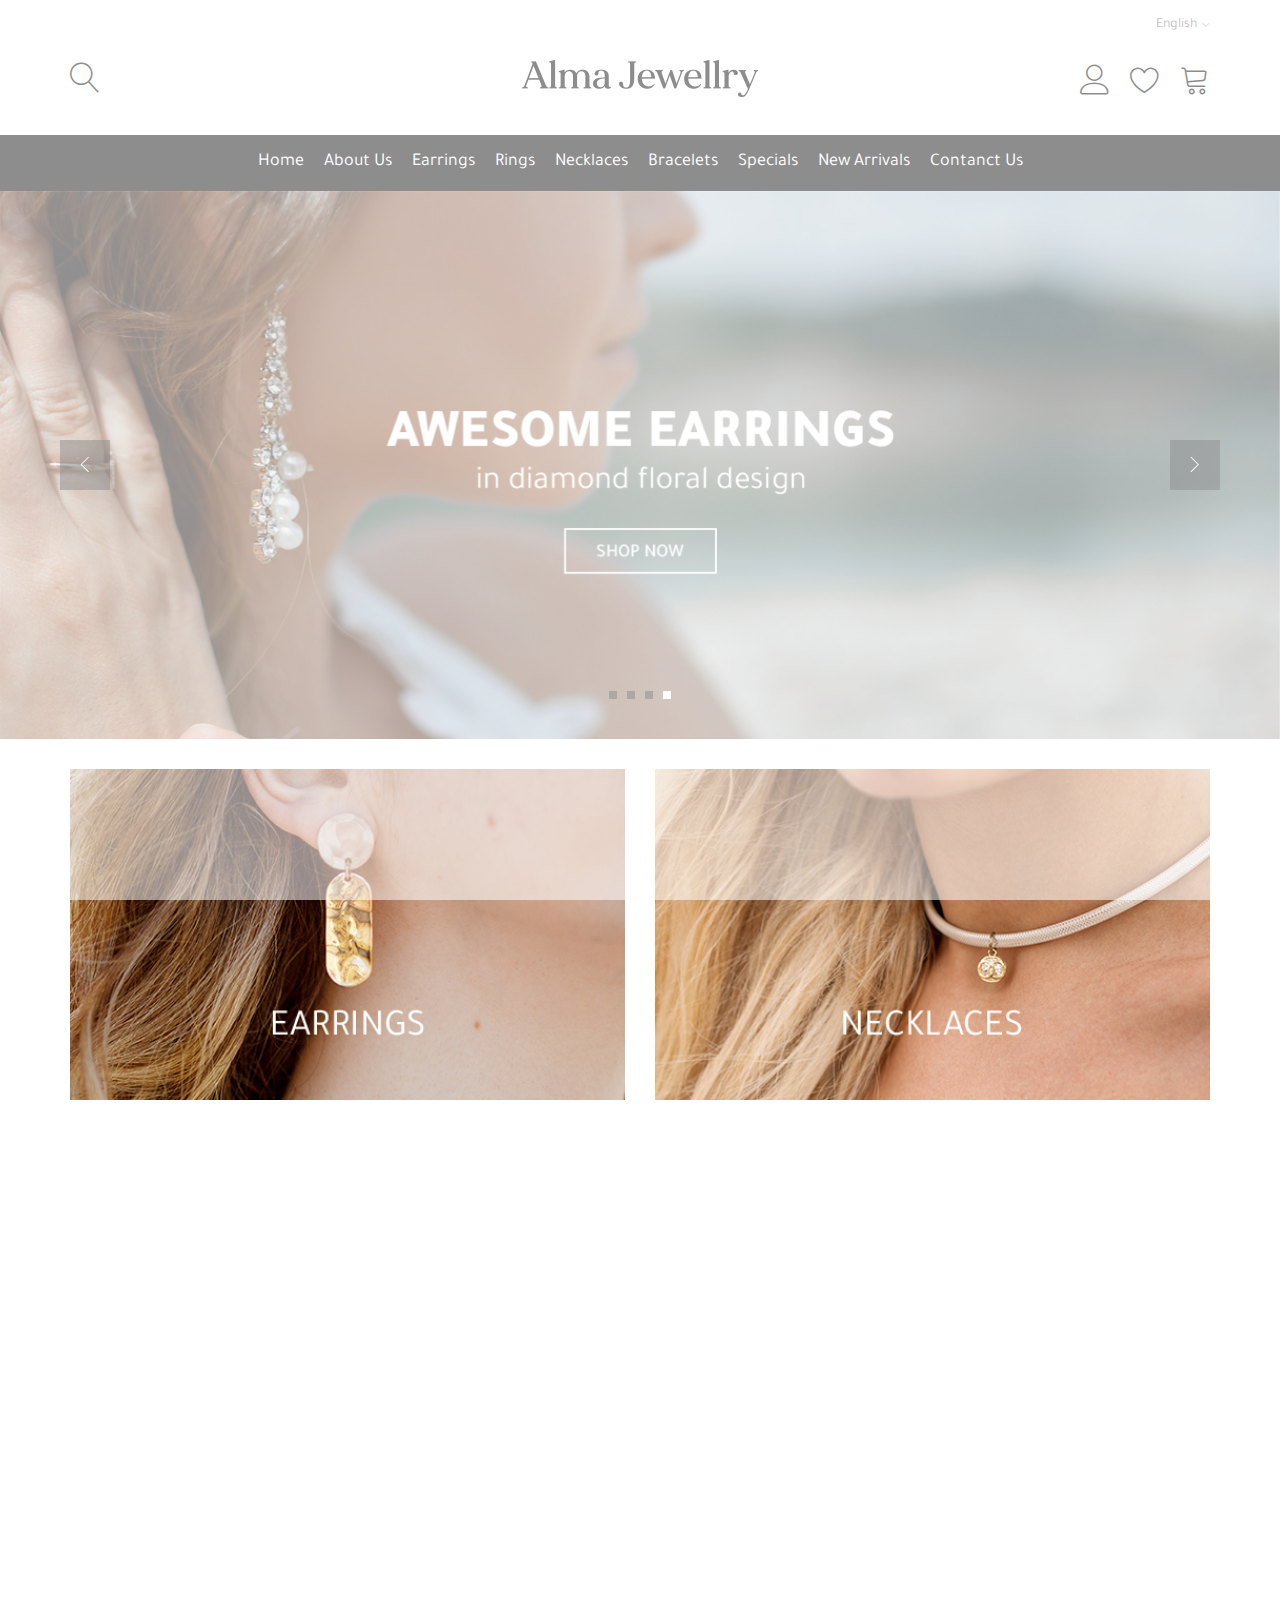
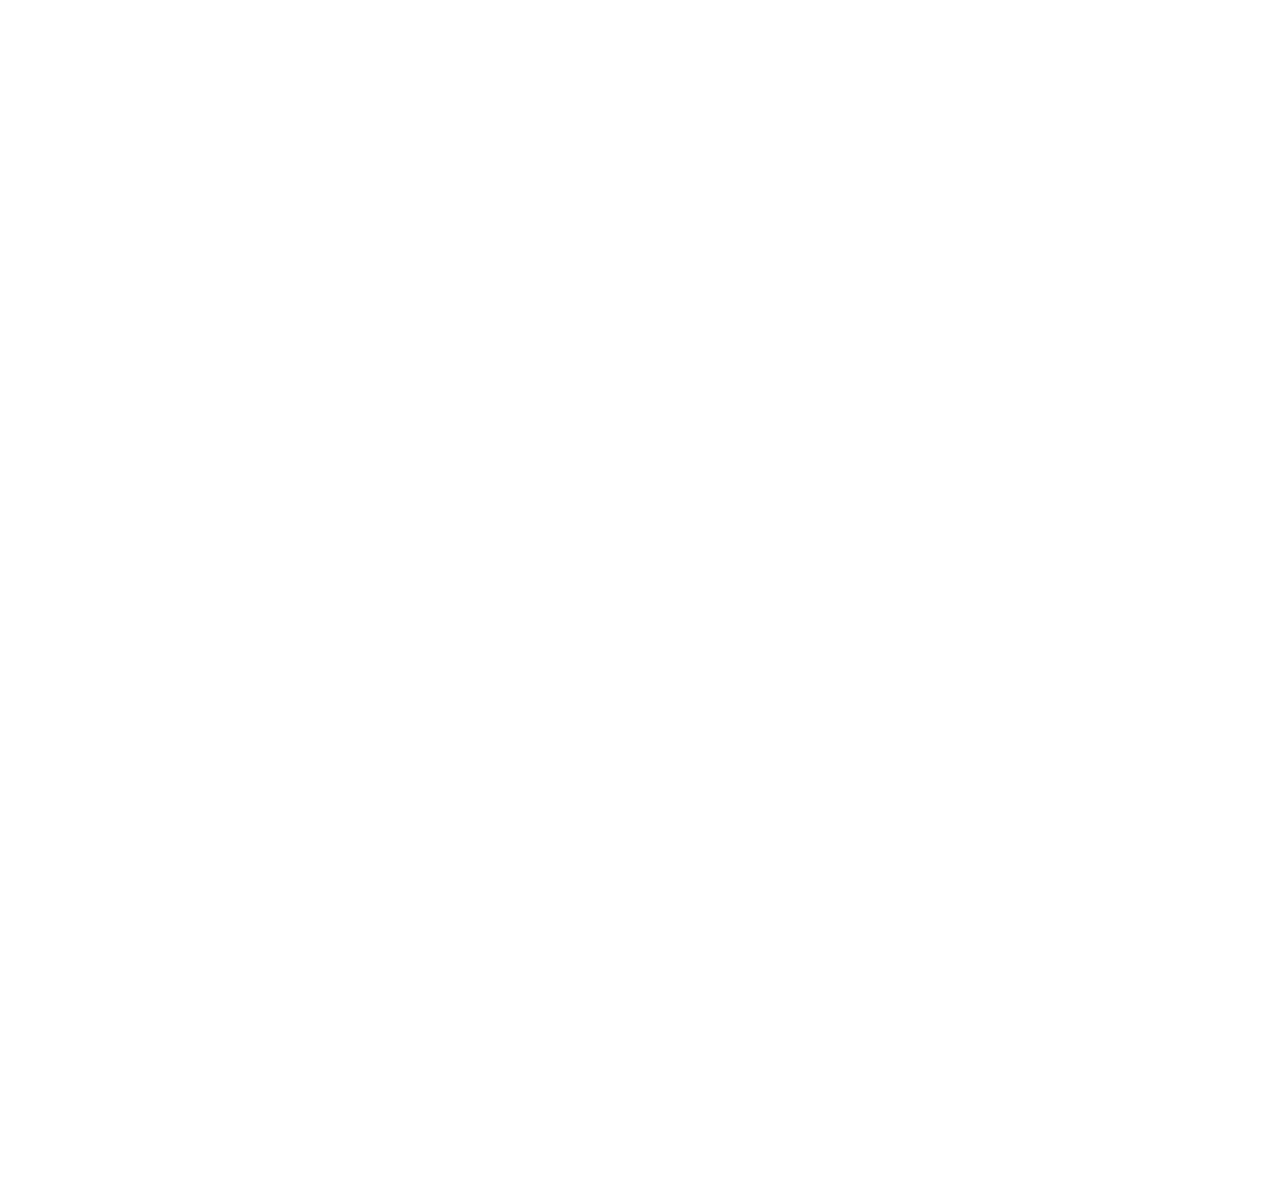
<file: index.html>
<!DOCTYPE html>

<html lang="en" dir="ltr">

<head>
    <meta charset="utf-8">
    <meta http-equiv="X-UA-Compatible" content="IE=edge">
    <title>Alma Jewellry</title>
    <meta name="description" content="">
    <meta name="viewport" content="width=device-width, initial-scale=1">
    <link rel="stylesheet" href="css/all.min.css">
    <link rel="stylesheet" href="css/bootstrap.min.css">
    <link rel="stylesheet" href="css/fonts.css">
    <link rel="stylesheet" href="css/animate.css">
    <link rel="stylesheet" href="css/owl.carousel.min.css">
    <link rel="stylesheet" href="css/owl.theme.default.min.css">
    <link rel="stylesheet" href="css/Linearicons.css">
    <link rel="stylesheet" href="css/main.css">
    <link rel="stylesheet" href="css/media.css">
</head>

<body>
    <!--------------------------------------- Header Start -------------------------------------->
    <div class="mo-header">
        <div class="container">
            <div class="top-bar">
                <div class="page-language">
                    <p class="lang">English</p>
                    <ul class="lang-list list-unstyled">
                        <li class="lang-li"><a class="lang-link" href="index.html">English</a></li>
                        <li class="lang-li"><a class="lang-link" href="index-ar.html">العربية</a></li>
                    </ul>
                </div>
            </div>
            <div class="header-content">
                <div class="row">
                    <div class="col-md-3 col-xs-4">
                        <div class="search-rool">
                            <div class="search">
                                <span class="search-icon open-search"></span>
                            </div>
                            <div class="search-box">
                                <div class="search-bar">
                                    <input type="text" class="search-input" placeholder="Search">
                                    <button class="click-search"><span class="lnr lnr-magnifier"></span></button>
                                </div>
                            </div>
                            <div class="menu">
                                <span class="menu-icon open-menu"></span>
                            </div>
                        </div>
                    </div>
                    <div class="col-md-6 col-xs-4">
                        <div class="logo-box">
                            <div class="logo logo-one">
                                <a href="#!"><img src="images/logo/top-logo.png" class="logo-img"></a>
                            </div>
                            <div class="logo logo-two">
                                <a href="#!"><img src="images/logo/logo.png" class="logo-img"></a>
                            </div>
                        </div>
                    </div>
                    <div class="col-md-3 col-xs-4">
                        <div class="terms">
                            <div class="config">
                                <span class="config-icon lnr lnr-user"></span>
                                <ul class="config-list list-unstyled">
                                    <li class=config-li><a class="config-link" href="#!">Sign In</a></li>
                                    <li class=config-li><a class="config-link" href="#!">Sign Up</a></li>
                                </ul>
                            </div>
                            <div class="fav">
                                <span class="fav-icon lnr lnr-heart"></span>
                            </div>
                            <div class="shop">
                                <span class="shop-icon lnr lnr-cart"></span>
                            </div>
                        </div>
                    </div>
                </div>
            </div>
        </div>
    </div>
    <!---------------------------------------- Header End --------------------------------------->


    <!----------------------------------------- Nav Start --------------------------------------->
    <div class="mo-nav">
        <div class="container">
            <button class="close"><span class="lnr lnr-cross"></span></button>
            <div class="page-language">
                <p class="lang">English</p>
                <ul class="lang-list list-unstyled">
                    <li class="lang-li"><a class="lang-link" href="index.html">English</a></li>
                    <li class="lang-li"><a class="lang-link" href="index-ar.html">العربية</a></li>
                </ul>
            </div>
            <div class="nav-list list-unstyled">
                <li class="nav-li"><a class="nav-link" href="#!">Home</a></li>
                <li class="nav-li"><a class="nav-link" href="#!">About Us</a></li>
                <li class="nav-li"><a class="nav-link" href="#!">Earrings</a></li>
                <li class="nav-li"><a class="nav-link" href="#!">Rings</a></li>
                <li class="nav-li"><a class="nav-link" href="#!">Necklaces</a></li>
                <li class="nav-li"><a class="nav-link" href="#!">Bracelets</a></li>
                <li class="nav-li"><a class="nav-link" href="#!">Specials</a></li>
                <li class="nav-li"><a class="nav-link" href="#!">New Arrivals</a></li>
                <li class="nav-li"><a class="nav-link" href="#!">Contanct Us</a></li>
            </div>
        </div>
    </div>
    <!------------------------------------------ Nav End ---------------------------------------->


    <!------------------------------------- Main Slider Start ----------------------------------->
    <div class="main-slider">
        <div class="owl-carousel owl-theme wow animate__zoomIn" data-wow-duration="0.3s">
            <div class="main-item wow animate__zoomIn" data-wow-duration="0.4s">
                <a href="#!" class="main-link"><img src="images/main-slider/slider.png" class="main-img"></a>
            </div>
            <div class="main-item">
                <a href="#!" class="main-link"><img src="images/main-slider/slider.png" class="main-img"></a>
            </div>
            <div class="main-item">
                <a href="#!" class="main-link"><img src="images/main-slider/slider.png" class="main-img"></a>
            </div>
            <div class="main-item">
                <a href="#!" class="main-link"><img src="images/main-slider/slider.png" class="main-img"></a>
            </div>
        </div>
    </div>
    <!-------------------------------------- Main Slider End ------------------------------------>


    <!------------------------------------ Cats & Offers Start ---------------------------------->
    <div class="cats">
        <div class="container">
            <div class="row">
                <div class="col-md-6 col-xs-12">
                    <div class="cat cat-big wow animate__zoomIn" data-wow-duration="0.3s">
                        <a href="#!" class="cat-link"><img src="images/cats/1.png" class="cat-img"></a>
                    </div>
                </div>
                <div class="col-md-6 col-xs-12">
                    <div class="cat cat-big wow animate__zoomIn" data-wow-duration="0.3s">
                        <a href="#!" class="cat-link"><img src="images/cats/2.png" class="cat-img"></a>
                    </div>
                </div>
                <div class="col-md-4 col-xs-12">
                    <div class="cat wow animate__zoomIn" data-wow-duration="0.4s">
                        <a href="#!" class="cat-link"><img src="images/cats/3.png" class="cat-img"></a>
                    </div>
                </div>
                <div class="col-md-4 col-xs-12">
                    <div class="cat wow animate__zoomIn" data-wow-duration="0.4s">
                        <a href="#!" class="cat-link"><img src="images/cats/offers.png" class="cat-img"></a>
                    </div>
                </div>
                <div class="col-md-4 col-xs-12">
                    <div class="cat small wow animate__zoomIn" data-wow-duration="0.4s">
                        <a href="#!" class="cat-link"><img src="images/cats/4.png" class="cat-img"></a>
                    </div>
                </div>
            </div>
        </div>
    </div>
    <!------------------------------------- Cats & Offers End ----------------------------------->


    <!-------------------------------------- Sub Slider Start ----------------------------------->
    <div class="sub-slider">
        <div class="container">
            <h3 class="sub-slider-title wow animate__zoomIn" data-wow-duration="0.3s">bestsellers</h3>
            <div class="owl-carousel owl-theme wow animate__zoomIn" data-wow-duration="0.3s">

                <div class="sub-item wow animate__zoomIn" data-wow-duration="0.4s">
                    <div class="item-img-box">
                        <a href="#!"><img src="images/sub-slider/1.png" class="item-img"></a>
                    </div>
                    <div class="item-content">
                        <a class="item-name" href="#!">Dummy product name</a>
                        <div class="price-box">
                            <span class="first-price">200 SAR</span>
                            <span class="last-price">250 SAR</span>
                        </div>
                    </div>
                </div>

                <div class="sub-item wow animate__zoomIn" data-wow-duration="0.4s">
                    <div class="item-img-box">
                        <a href="#!"><img src="images/sub-slider/2.png" class="item-img"></a>
                    </div>
                    <div class="item-content">
                        <a class="item-name" href="#!">Dummy product name</a>
                        <div class="price-box">
                            <span class="first-price">200 SAR</span>
                            <span class="last-price">250 SAR</span>
                        </div>
                    </div>
                </div>

                <div class="sub-item wow animate__zoomIn" data-wow-duration="0.4s">
                    <div class="item-img-box">
                        <a href="#!"><img src="images/sub-slider/3.png" class="item-img"></a>
                    </div>
                    <div class="item-content">
                        <a class="item-name" href="#!">Dummy product name</a>
                        <div class="price-box">
                            <span class="first-price">200 SAR</span>
                            <span class="last-price">250 SAR</span>
                        </div>
                    </div>
                </div>

                <div class="sub-item wow animate__zoomIn" data-wow-duration="0.4s">
                    <div class="item-img-box">
                        <a href="#!"><img src="images/sub-slider/4.png" class="item-img"></a>
                    </div>
                    <div class="item-content">
                        <a class="item-name" href="#!">Dummy product name</a>
                        <div class="price-box">
                            <span class="first-price">200 SAR</span>
                            <span class="last-price">250 SAR</span>
                        </div>
                    </div>
                </div>

                <div class="sub-item">
                    <div class="item-img-box">
                        <a href="#!"><img src="images/sub-slider/2.png" class="item-img"></a>
                    </div>
                    <div class="item-content">
                        <a class="item-name" href="#!">Dummy product name</a>
                        <div class="price-box">
                            <span class="first-price">200 SAR</span>
                            <span class="last-price">250 SAR</span>
                        </div>
                    </div>
                </div>
            </div>
        </div>
    </div>
    <!--------------------------------------- Sub Slider End ------------------------------------>


    <!---------------------------------------- Footer Start ------------------------------------->
    <div class="footer">
        <div class="container">
            <div class="footer-logo wow animate__zoomIn" data-wow-duration="0.3s">
                <img src="images/logo/logo.png" class="footer-logo-img">
            </div>
            <ul class="info-list list-unstyled wow animate__zoomIn" data-wow-duration="0.4s">
                <li class="info-li"><a class="info-link" href="#!">Size Guide</a></li>
                <li class="info-li"><a class="info-link" href="#!">Jewellry Care</a></li>
                <li class="info-li"><a class="info-link" href="#!">Return and Exchange Policy</a></li>
                <li class="info-li"><a class="info-link" href="#!">Terms & Conditions</a></li>
            </ul>
            <ul class="footer-icon-list list-unstyled wow animate__zoomIn" data-wow-duration="0.5s">
                <li class="footer-icon-li"><a class="footer-icon-link" href="#!"><i class="fab fa-facebook-f"></i></a></li>
                <li class="footer-icon-li"><a class="footer-icon-link" href="#!"><i class="fab fa-twitter"></i></a></li>
                <li class="footer-icon-li"><a class="footer-icon-link" href="#!"><i class="fab fa-instagram"></i></a></li>
                <li class="footer-icon-li"><a class="footer-icon-link" href="#!"><i class="fab fa-snapchat-ghost"></i></a></li>
                <li class="footer-icon-li"><a class="footer-icon-link" href="#!"><i class="fab fa-whatsapp"></i></a></li>
            </ul>
            <div class="copyrights wow animate__zoomIn" data-wow-duration="0.6s">
                <p class="first-p">Copyrights &copy; 2020 Alma Jewellry</p>
                <p class="last-p">Made with <i class="love fa fa-heart"></i> in
                    <a href="https://tasawk.com.sa/"><img class="tasawk" src="images/footer/tasawk.png"></a>
                </p>
            </div>
        </div>
    </div>
    <!----------------------------------------- Footer End -------------------------------------->




    <!----------------------------------------- Page Overlay ------------------------------------>
    <div class="loading-overlay">
        <div class="loading-overlay-box">
            <img src="images/logo/logo.png">
        </div>
    </div>

    <!-------------------------------------- Overlay background --------------------------------->
    <div class="overlay-box"></div>
    <div class="overlay-box2"></div>
    <div class="overlay-box3"></div>
    <div class="overlay-box4"></div>
    <div class="lang-back"></div>


    <script src="js/jquery-3.5.1.min.js"></script>
    <script src="js/bootstrap.min.js"></script>
    <script src="js/owl.carousel.min.js"></script>
    <script src="js/wow.min.js"></script>
    <script src="js/main.js"></script>
</body>

</html>
</file>
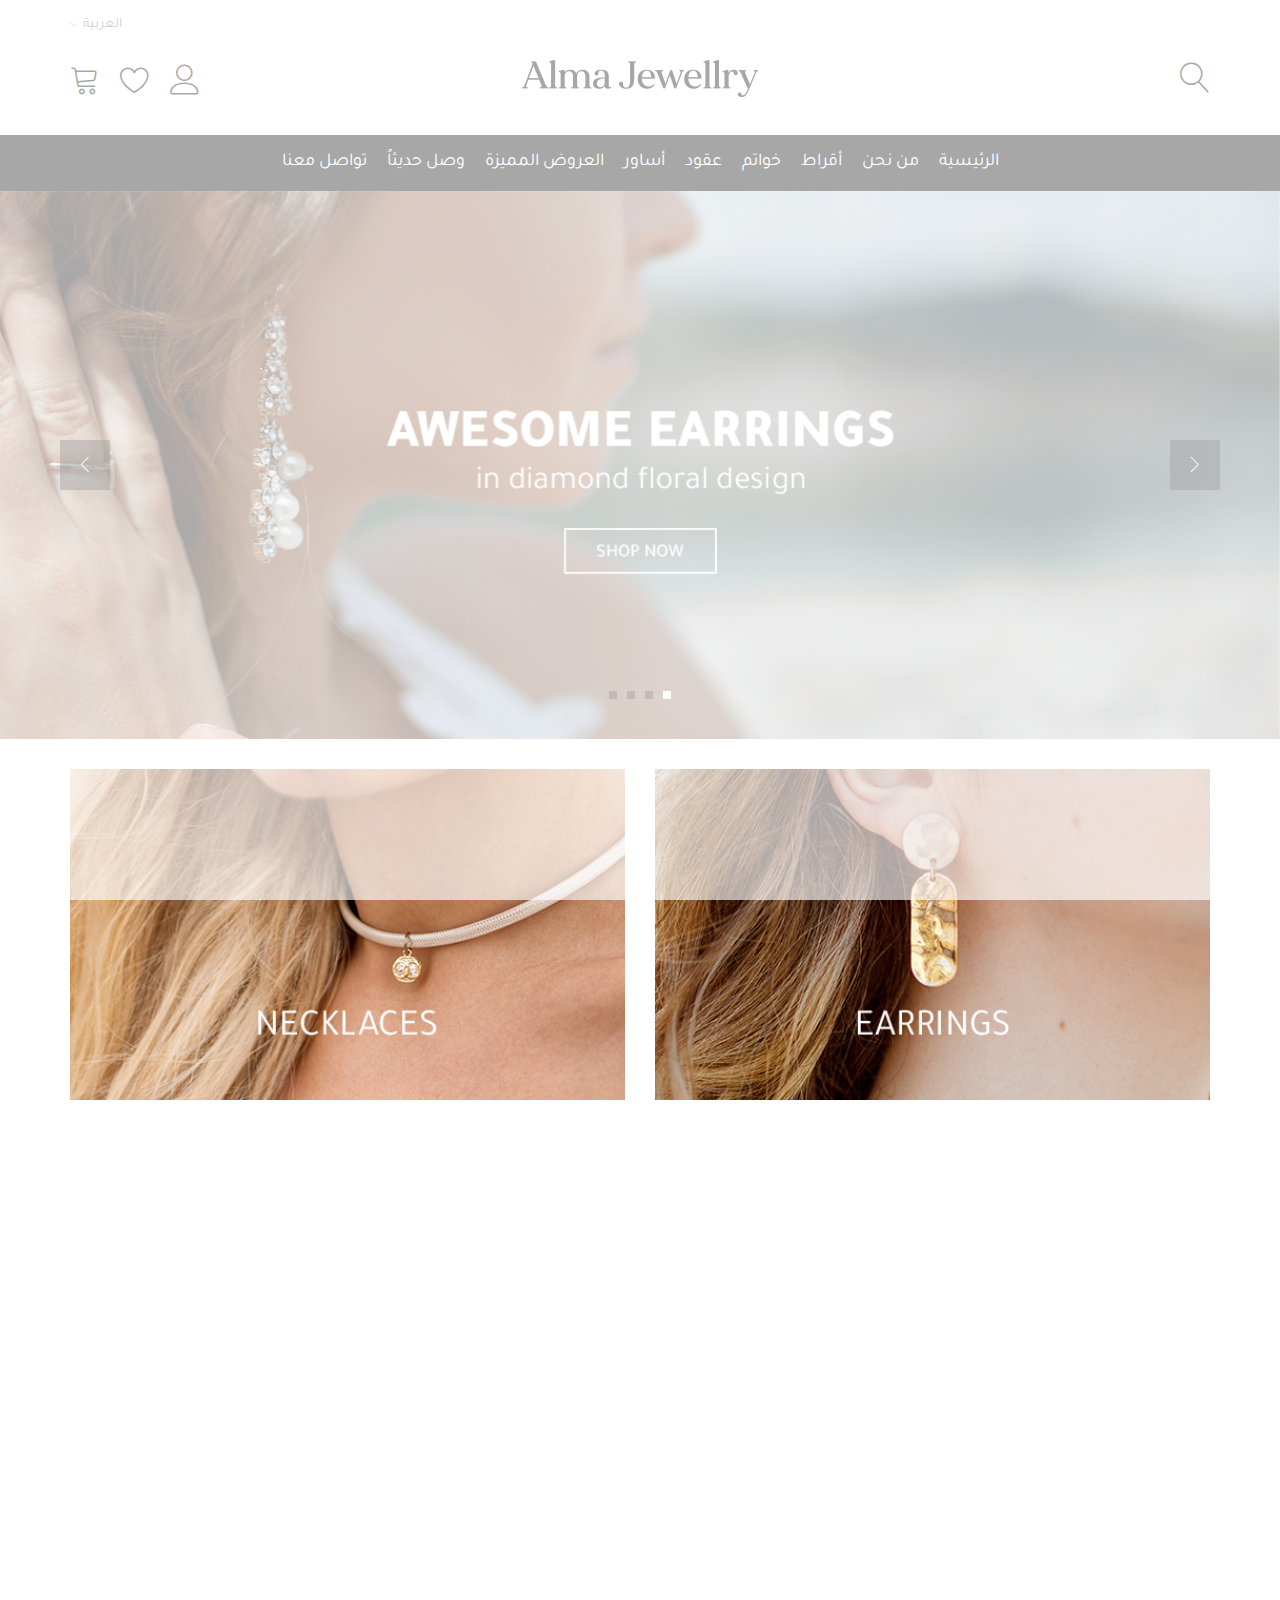
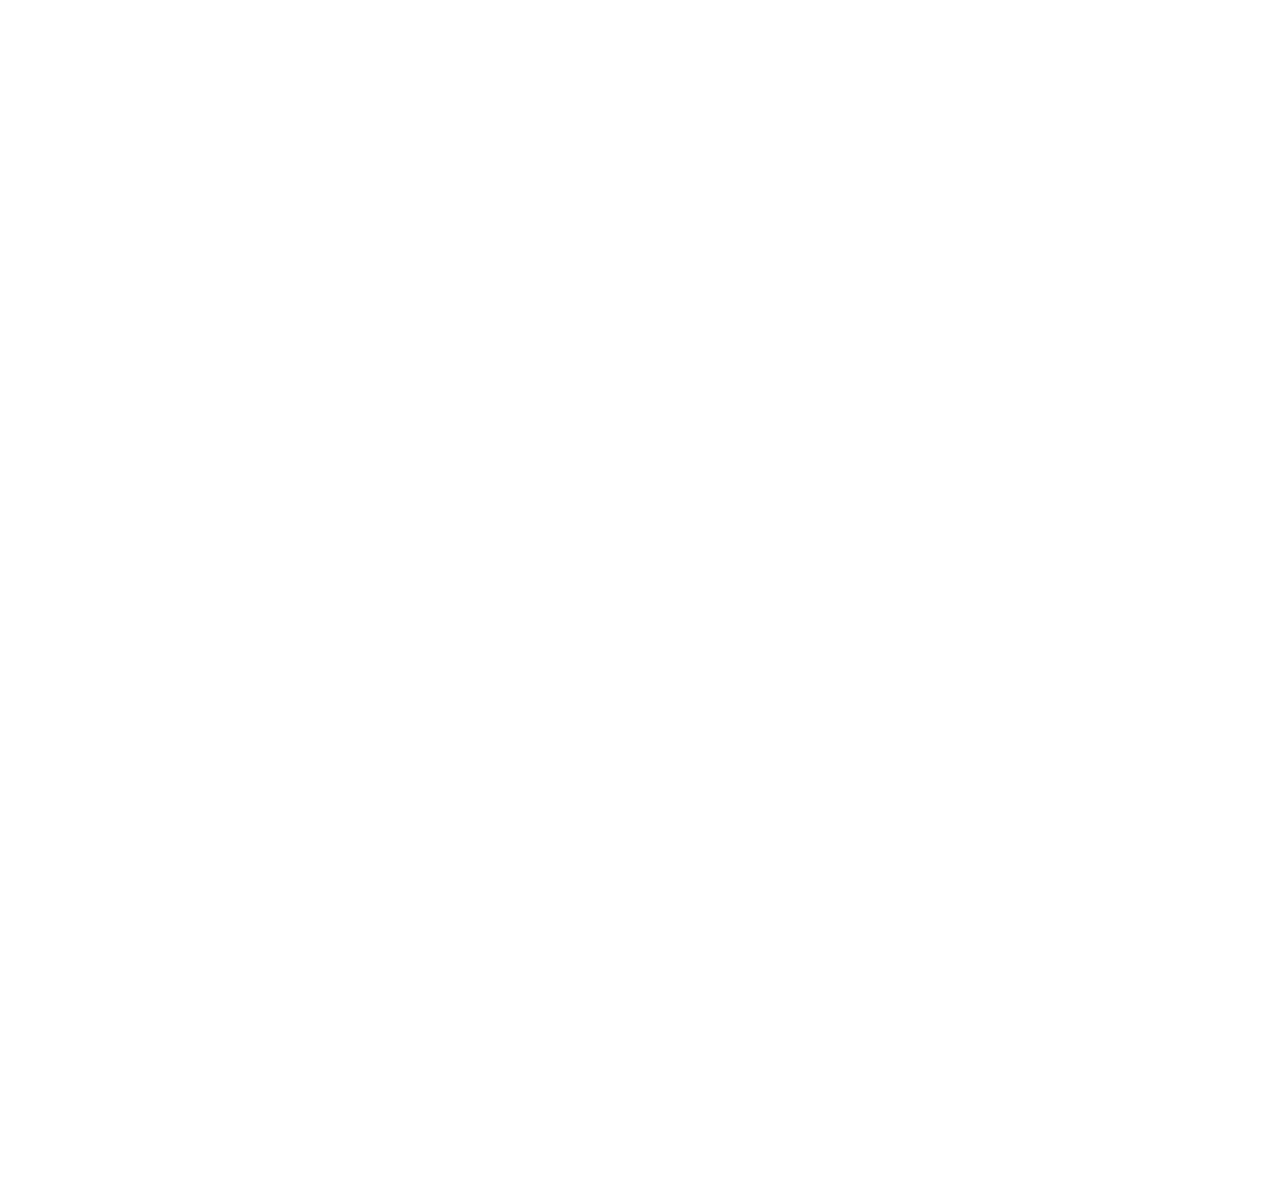
<file: index-ar.html>
<!DOCTYPE html>

<html lang="ar" dir="rtl">

<head>
    <meta charset="utf-8">
    <meta http-equiv="X-UA-Compatible" content="IE=edge">
    <title>مجوهرات ألما</title>
    <meta name="description" content="">
    <meta name="viewport" content="width=device-width, initial-scale=1">
    <link rel="stylesheet" href="css/all.min.css">
    <link rel="stylesheet" href="css/bootstrap.min.css">
    <link rel="stylesheet" href="css/bootstrap-rtl.min.css">
    <link rel="stylesheet" href="css/fonts.css">
    <link rel="stylesheet" href="css/animate.css">
    <link rel="stylesheet" href="css/owl.carousel.min.css">
    <link rel="stylesheet" href="css/owl.theme.default.min.css">
    <link rel="stylesheet" href="css/Linearicons.css">
    <link rel="stylesheet" href="css/main.css">
    <link rel="stylesheet" href="css/media.css">
</head>

<body>
    <!--------------------------------------- Header Start -------------------------------------->
    <div class="mo-header">
        <div class="container">
            <div class="top-bar">
                <div class="page-language">
                    <p class="lang">العربية</p>
                    <ul class="lang-list list-unstyled">
                        <li class="lang-li"><a class="lang-link" href="index-ar.html">العربية</a></li>
                        <li class="lang-li"><a class="lang-link" href="index.html">English</a></li>
                    </ul>
                </div>
            </div>
            <div class="header-content">
                <div class="row">
                    <div class="col-md-3 col-xs-4">
                        <div class="search-rool">
                            <div class="search">
                                <span class="search-icon open-search"></span>
                            </div>
                            <div class="search-box">
                                <div class="search-bar">
                                    <input type="text" class="search-input" placeholder="عن ماذا تبحث؟">
                                    <button class="click-search"><span class="lnr lnr-magnifier"></span></button>
                                </div>
                            </div>
                            <div class="menu">
                                <span class="menu-icon open-menu"></span>
                            </div>
                        </div>
                    </div>
                    <div class="col-md-6 col-xs-4">
                        <div class="logo-box">
                            <div class="logo logo-one">
                                <a href="#!"><img src="images/logo/top-logo.png" class="logo-img"></a>
                            </div>
                            <div class="logo logo-two">
                                <a href="#!"><img src="images/logo/logo.png" class="logo-img"></a>
                            </div>
                        </div>
                    </div>
                    <div class="col-md-3 col-xs-4">
                        <div class="terms">
                            <div class="config">
                                <span class="config-icon lnr lnr-user"></span>
                                <ul class="config-list list-unstyled">
                                    <li class=config-li><a class="config-link" href="#!">تسجيل الدخول</a></li>
                                    <li class=config-li><a class="config-link" href="#!">تسجيل جديد</a></li>
                                </ul>
                            </div>
                            <div class="fav">
                                <span class="fav-icon lnr lnr-heart"></span>
                            </div>
                            <div class="shop">
                                <span class="shop-icon lnr lnr-cart"></span>
                            </div>
                        </div>
                    </div>
                </div>
            </div>
        </div>
    </div>
    <!---------------------------------------- Header End --------------------------------------->


    <!----------------------------------------- Nav Start --------------------------------------->
    <div class="mo-nav">
        <div class="container">
            <button class="close"><span class="lnr lnr-cross"></span></button>
            <div class="page-language">
                <p class="lang">العربية</p>
                <ul class="lang-list list-unstyled">
                    <li class="lang-li"><a class="lang-link" href="index-ar.html">العربية</a></li>
                    <li class="lang-li"><a class="lang-link" href="index.html">English</a></li>
                </ul>
            </div>
            <div class="nav-list list-unstyled">
                <li class="nav-li"><a class="nav-link" href="#!">الرئيسية</a></li>
                <li class="nav-li"><a class="nav-link" href="#!">من نحن</a></li>
                <li class="nav-li"><a class="nav-link" href="#!">أقراط</a></li>
                <li class="nav-li"><a class="nav-link" href="#!">خواتم</a></li>
                <li class="nav-li"><a class="nav-link" href="#!">عقود</a></li>
                <li class="nav-li"><a class="nav-link" href="#!">أساور</a></li>
                <li class="nav-li"><a class="nav-link" href="#!">العروض المميزة</a></li>
                <li class="nav-li"><a class="nav-link" href="#!">وصل حديثاً</a></li>
                <li class="nav-li"><a class="nav-link" href="#!">تواصل معنا </a></li>
            </div>
        </div>
    </div>
    <!------------------------------------------ Nav End ---------------------------------------->


    <!------------------------------------- Main Slider Start ----------------------------------->
    <div class="main-slider">
        <div class="owl-carousel owl-theme wow animate__zoomIn" data-wow-duration="0.3s">
            <div class="main-item wow animate__zoomIn" data-wow-duration="0.4s">
                <a href="#!" class="main-link"><img src="images/main-slider/slider.png" class="main-img"></a>
            </div>
            <div class="main-item">
                <a href="#!" class="main-link"><img src="images/main-slider/slider.png" class="main-img"></a>
            </div>
            <div class="main-item">
                <a href="#!" class="main-link"><img src="images/main-slider/slider.png" class="main-img"></a>
            </div>
            <div class="main-item">
                <a href="#!" class="main-link"><img src="images/main-slider/slider.png" class="main-img"></a>
            </div>
        </div>
    </div>
    <!-------------------------------------- Main Slider End ------------------------------------>


    <!------------------------------------ Cats & Offers Start ---------------------------------->
    <div class="cats">
        <div class="container">
            <div class="row">
                <div class="col-md-6 col-xs-12">
                    <div class="cat cat-big wow animate__zoomIn" data-wow-duration="0.3s">
                        <a href="#!" class="cat-link"><img src="images/cats/1.png" class="cat-img"></a>
                    </div>
                </div>
                <div class="col-md-6 col-xs-12">
                    <div class="cat cat-big wow animate__zoomIn" data-wow-duration="0.3s">
                        <a href="#!" class="cat-link"><img src="images/cats/2.png" class="cat-img"></a>
                    </div>
                </div>
                <div class="col-md-4 col-xs-12">
                    <div class="cat wow animate__zoomIn" data-wow-duration="0.4s">
                        <a href="#!" class="cat-link"><img src="images/cats/3.png" class="cat-img"></a>
                    </div>
                </div>
                <div class="col-md-4 col-xs-12">
                    <div class="cat wow animate__zoomIn" data-wow-duration="0.4s">
                        <a href="#!" class="cat-link"><img src="images/cats/offers.png" class="cat-img"></a>
                    </div>
                </div>
                <div class="col-md-4 col-xs-12">
                    <div class="cat wow animate__zoomIn" data-wow-duration="0.4s">
                        <a href="#!" class="cat-link"><img src="images/cats/4.png" class="cat-img"></a>
                    </div>
                </div>
            </div>
        </div>
    </div>
    <!------------------------------------- Cats & Offers End ----------------------------------->


    <!-------------------------------------- Sub Slider Start ----------------------------------->
    <div class="sub-slider">
        <div class="container">
            <h3 class="sub-slider-title wow animate__zoomIn" data-wow-duration="0.3s">الأكثر مبيعاً</h3>
            <div class="owl-carousel owl-theme wow animate__zoomIn" data-wow-duration="0.3s">

                <div class="sub-item wow animate__zoomIn" data-wow-duration="0.4s">
                    <div class="item-img-box">
                        <a href="#!"><img src="images/sub-slider/1.png" class="item-img"></a>
                    </div>
                    <div class="item-content">
                        <a class="item-name" href="#!">اسم منتج تجريبي</a>
                        <div class="price-box">
                            <span class="first-price">200 ريال</span>
                            <span class="last-price">250 ريال</span>
                        </div>
                    </div>
                </div>

                <div class="sub-item wow animate__zoomIn" data-wow-duration="0.4s">
                    <div class="item-img-box">
                        <a href="#!"><img src="images/sub-slider/2.png" class="item-img"></a>
                    </div>
                    <div class="item-content">
                        <a class="item-name" href="#!">اسم منتج تجريبي</a>
                        <div class="price-box">
                            <span class="first-price">200 ريال</span>
                            <span class="last-price">250 ريال</span>
                        </div>
                    </div>
                </div>

                <div class="sub-item wow animate__zoomIn" data-wow-duration="0.4s">
                    <div class="item-img-box">
                        <a href="#!"><img src="images/sub-slider/3.png" class="item-img"></a>
                    </div>
                    <div class="item-content">
                        <a class="item-name" href="#!">اسم منتج تجريبي</a>
                        <div class="price-box">
                            <span class="first-price">200 ريال</span>
                            <span class="last-price">250 ريال</span>
                        </div>
                    </div>
                </div>

                <div class="sub-item wow animate__zoomIn" data-wow-duration="0.4s">
                    <div class="item-img-box">
                        <a href="#!"><img src="images/sub-slider/4.png" class="item-img"></a>
                    </div>
                    <div class="item-content">
                        <a class="item-name" href="#!">اسم منتج تجريبي</a>
                        <div class="price-box">
                            <span class="first-price">200 ريال</span>
                            <span class="last-price">250 ريال</span>
                        </div>
                    </div>
                </div>

                <div class="sub-item">
                    <div class="item-img-box">
                        <a href="#!"><img src="images/sub-slider/2.png" class="item-img"></a>
                    </div>
                    <div class="item-content">
                        <a class="item-name" href="#!">اسم منتج تجريبي</a>
                        <div class="price-box">
                            <span class="first-price">200 ريال</span>
                            <span class="last-price">250 ريال</span>
                        </div>
                    </div>
                </div>
            </div>
        </div>
    </div>
    <!--------------------------------------- Sub Slider End ------------------------------------>


    <!---------------------------------------- Footer Start ------------------------------------->
    <div class="footer">
        <div class="container">
            <div class="footer-logo wow animate__zoomIn" data-wow-duration="0.3s">
                <img src="images/logo/logo.png" class="footer-logo-img">
            </div>
            <ul class="info-list list-unstyled wow animate__zoomIn" data-wow-duration="0.4s">
                <li class="info-li"><a class="info-link" href="#!">دليل المقاسات</a></li>
                <li class="info-li"><a class="info-link" href="#!">العناية بالمجوهرات</a></li>
                <li class="info-li"><a class="info-link" href="#!">سياسة الاستبدال والاسترجاع</a></li>
                <li class="info-li"><a class="info-link" href="#!">الشروط والأحكام</a></li>
            </ul>
            <ul class="footer-icon-list list-unstyled wow animate__zoomIn" data-wow-duration="0.5s">
                <li class="footer-icon-li"><a class="footer-icon-link" href="#!"><i class="fab fa-facebook-f"></i></a></li>
                <li class="footer-icon-li"><a class="footer-icon-link" href="#!"><i class="fab fa-twitter"></i></a></li>
                <li class="footer-icon-li"><a class="footer-icon-link" href="#!"><i class="fab fa-instagram"></i></a></li>
                <li class="footer-icon-li"><a class="footer-icon-link" href="#!"><i class="fab fa-snapchat-ghost"></i></a></li>
                <li class="footer-icon-li"><a class="footer-icon-link" href="#!"><i class="fab fa-whatsapp"></i></a></li>
            </ul>
            <div class="copyrights wow animate__zoomIn" data-wow-duration="0.6s">
                <p class="first-p">جميع الحقوق محفوظة &copy; مجوهرات ألما 2020</p>
                <p class="last-p">صنع مع <i class="love fa fa-heart"></i> في
                    <a href="https://tasawk.com.sa/"><img class="tasawk" src="images/footer/tasawk-ar.png"></a>
                </p>
            </div>
        </div>
    </div>
    <!----------------------------------------- Footer End -------------------------------------->




    <!----------------------------------------- Page Overlay ------------------------------------>
    <div class="loading-overlay">
        <div class="loading-overlay-box">
            <img src="images/logo/logo.png">
        </div>
    </div>

    <!-------------------------------------- Overlay background --------------------------------->
    <div class="overlay-box"></div>
    <div class="overlay-box2"></div>
    <div class="overlay-box3"></div>
    <div class="overlay-box4"></div>
    <div class="lang-back"></div>


    <script src="js/jquery-3.5.1.min.js"></script>
    <script src="js/bootstrap.min.js"></script>
    <script src="js/owl.carousel.min.js"></script>
    <script src="js/wow.min.js"></script>
    <script src="js/main.js"></script>
</body>

</html>
</file>
<file: css/fonts.css>
@font-face {
    font-family: "black";
    src: url("../webfonts/Tajawal/Tajawal-Black.ttf")
}

@font-face {
    font-family: "bold";
    src: url("../webfonts/Tajawal/Tajawal-Bold.ttf")
}

@font-face {
    font-family: "extra-bold";
    src: url("../webfonts/Tajawal/Tajawal-ExtraBold.ttf")
}

@font-face {
    font-family: "extra-light";
    src: url("../webfonts/Tajawal/Tajawal-ExtraLight.ttf")
}

@font-face {
    font-family: "light";
    src: url("../webfonts/Tajawal/Tajawal-Light.ttf")
}

@font-face {
    font-family: "medium";
    src: url("../webfonts/Tajawal/Tajawal-Medium.ttf")
}

@font-face {
    font-family: "regular";
    src: url("../webfonts/Tajawal/Tajawal-Regular.ttf")
}
</file>
<file: css/Linearicons.css>
@font-face {
    font-family: 'Linearicons-Free';
    src: url('../webfonts/Linearicons/Linearicons-Free.eot?w118d');
    src: url('../webfonts/Linearicons/Linearicons-Free.eot?#iefixw118d') format('embedded-opentype'), url('../webfonts/Linearicons/Linearicons-Free.woff2?w118d') format('woff2'), url('../webfonts/Linearicons/Linearicons-Free.woff?w118d') format('woff'), url('../webfonts/Linearicons/Linearicons-Free.ttf?w118d') format('truetype'), url('../webfonts/Linearicons/Linearicons-Free.svg?w118d#Linearicons-Free') format('svg');
    font-weight: normal;
    font-style: normal;
}

.lnr {
    font-family: 'Linearicons-Free';
    speak: none;
    font-style: normal;
    font-weight: normal;
    font-variant: normal;
    text-transform: none;
    line-height: 1;
    /* Better Font Rendering =========== */
    -webkit-font-smoothing: antialiased;
    -moz-osx-font-smoothing: grayscale;
}

.lnr-home:before {
    content: "\e800";
}

.lnr-apartment:before {
    content: "\e801";
}

.lnr-pencil:before {
    content: "\e802";
}

.lnr-magic-wand:before {
    content: "\e803";
}

.lnr-drop:before {
    content: "\e804";
}

.lnr-lighter:before {
    content: "\e805";
}

.lnr-poop:before {
    content: "\e806";
}

.lnr-sun:before {
    content: "\e807";
}

.lnr-moon:before {
    content: "\e808";
}

.lnr-cloud:before {
    content: "\e809";
}

.lnr-cloud-upload:before {
    content: "\e80a";
}

.lnr-cloud-download:before {
    content: "\e80b";
}

.lnr-cloud-sync:before {
    content: "\e80c";
}

.lnr-cloud-check:before {
    content: "\e80d";
}

.lnr-database:before {
    content: "\e80e";
}

.lnr-lock:before {
    content: "\e80f";
}

.lnr-cog:before {
    content: "\e810";
}

.lnr-trash:before {
    content: "\e811";
}

.lnr-dice:before {
    content: "\e812";
}

.lnr-heart:before {
    content: "\e813";
}

.lnr-star:before {
    content: "\e814";
}

.lnr-star-half:before {
    content: "\e815";
}

.lnr-star-empty:before {
    content: "\e816";
}

.lnr-flag:before {
    content: "\e817";
}

.lnr-envelope:before {
    content: "\e818";
}

.lnr-paperclip:before {
    content: "\e819";
}

.lnr-inbox:before {
    content: "\e81a";
}

.lnr-eye:before {
    content: "\e81b";
}

.lnr-printer:before {
    content: "\e81c";
}

.lnr-file-empty:before {
    content: "\e81d";
}

.lnr-file-add:before {
    content: "\e81e";
}

.lnr-enter:before {
    content: "\e81f";
}

.lnr-exit:before {
    content: "\e820";
}

.lnr-graduation-hat:before {
    content: "\e821";
}

.lnr-license:before {
    content: "\e822";
}

.lnr-music-note:before {
    content: "\e823";
}

.lnr-film-play:before {
    content: "\e824";
}

.lnr-camera-video:before {
    content: "\e825";
}

.lnr-camera:before {
    content: "\e826";
}

.lnr-picture:before {
    content: "\e827";
}

.lnr-book:before {
    content: "\e828";
}

.lnr-bookmark:before {
    content: "\e829";
}

.lnr-user:before {
    content: "\e82a";
}

.lnr-users:before {
    content: "\e82b";
}

.lnr-shirt:before {
    content: "\e82c";
}

.lnr-store:before {
    content: "\e82d";
}

.lnr-cart:before {
    content: "\e82e";
}

.lnr-tag:before {
    content: "\e82f";
}

.lnr-phone-handset:before {
    content: "\e830";
}

.lnr-phone:before {
    content: "\e831";
}

.lnr-pushpin:before {
    content: "\e832";
}

.lnr-map-marker:before {
    content: "\e833";
}

.lnr-map:before {
    content: "\e834";
}

.lnr-location:before {
    content: "\e835";
}

.lnr-calendar-full:before {
    content: "\e836";
}

.lnr-keyboard:before {
    content: "\e837";
}

.lnr-spell-check:before {
    content: "\e838";
}

.lnr-screen:before {
    content: "\e839";
}

.lnr-smartphone:before {
    content: "\e83a";
}

.lnr-tablet:before {
    content: "\e83b";
}

.lnr-laptop:before {
    content: "\e83c";
}

.lnr-laptop-phone:before {
    content: "\e83d";
}

.lnr-power-switch:before {
    content: "\e83e";
}

.lnr-bubble:before {
    content: "\e83f";
}

.lnr-heart-pulse:before {
    content: "\e840";
}

.lnr-construction:before {
    content: "\e841";
}

.lnr-pie-chart:before {
    content: "\e842";
}

.lnr-chart-bars:before {
    content: "\e843";
}

.lnr-gift:before {
    content: "\e844";
}

.lnr-diamond:before {
    content: "\e845";
}

.lnr-linearicons:before {
    content: "\e846";
}

.lnr-dinner:before {
    content: "\e847";
}

.lnr-coffee-cup:before {
    content: "\e848";
}

.lnr-leaf:before {
    content: "\e849";
}

.lnr-paw:before {
    content: "\e84a";
}

.lnr-rocket:before {
    content: "\e84b";
}

.lnr-briefcase:before {
    content: "\e84c";
}

.lnr-bus:before {
    content: "\e84d";
}

.lnr-car:before {
    content: "\e84e";
}

.lnr-train:before {
    content: "\e84f";
}

.lnr-bicycle:before {
    content: "\e850";
}

.lnr-wheelchair:before {
    content: "\e851";
}

.lnr-select:before {
    content: "\e852";
}

.lnr-earth:before {
    content: "\e853";
}

.lnr-smile:before {
    content: "\e854";
}

.lnr-sad:before {
    content: "\e855";
}

.lnr-neutral:before {
    content: "\e856";
}

.lnr-mustache:before {
    content: "\e857";
}

.lnr-alarm:before {
    content: "\e858";
}

.lnr-bullhorn:before {
    content: "\e859";
}

.lnr-volume-high:before {
    content: "\e85a";
}

.lnr-volume-medium:before {
    content: "\e85b";
}

.lnr-volume-low:before {
    content: "\e85c";
}

.lnr-volume:before {
    content: "\e85d";
}

.lnr-mic:before {
    content: "\e85e";
}

.lnr-hourglass:before {
    content: "\e85f";
}

.lnr-undo:before {
    content: "\e860";
}

.lnr-redo:before {
    content: "\e861";
}

.lnr-sync:before {
    content: "\e862";
}

.lnr-history:before {
    content: "\e863";
}

.lnr-clock:before {
    content: "\e864";
}

.lnr-download:before {
    content: "\e865";
}

.lnr-upload:before {
    content: "\e866";
}

.lnr-enter-down:before {
    content: "\e867";
}

.lnr-exit-up:before {
    content: "\e868";
}

.lnr-bug:before {
    content: "\e869";
}

.lnr-code:before {
    content: "\e86a";
}

.lnr-link:before {
    content: "\e86b";
}

.lnr-unlink:before {
    content: "\e86c";
}

.lnr-thumbs-up:before {
    content: "\e86d";
}

.lnr-thumbs-down:before {
    content: "\e86e";
}

.lnr-magnifier:before {
    content: "\e86f";
}

.lnr-cross:before {
    content: "\e870";
}

.lnr-menu:before {
    content: "\e871";
}

.lnr-list:before {
    content: "\e872";
}

.lnr-chevron-up:before {
    content: "\e873";
}

.lnr-chevron-down:before {
    content: "\e874";
}

.lnr-chevron-left:before {
    content: "\e875";
}

.lnr-chevron-right:before {
    content: "\e876";
}

.lnr-arrow-up:before {
    content: "\e877";
}

.lnr-arrow-down:before {
    content: "\e878";
}

.lnr-arrow-left:before {
    content: "\e879";
}

.lnr-arrow-right:before {
    content: "\e87a";
}

.lnr-move:before {
    content: "\e87b";
}

.lnr-warning:before {
    content: "\e87c";
}

.lnr-question-circle:before {
    content: "\e87d";
}

.lnr-menu-circle:before {
    content: "\e87e";
}

.lnr-checkmark-circle:before {
    content: "\e87f";
}

.lnr-cross-circle:before {
    content: "\e880";
}

.lnr-plus-circle:before {
    content: "\e881";
}

.lnr-circle-minus:before {
    content: "\e882";
}

.lnr-arrow-up-circle:before {
    content: "\e883";
}

.lnr-arrow-down-circle:before {
    content: "\e884";
}

.lnr-arrow-left-circle:before {
    content: "\e885";
}

.lnr-arrow-right-circle:before {
    content: "\e886";
}

.lnr-chevron-up-circle:before {
    content: "\e887";
}

.lnr-chevron-down-circle:before {
    content: "\e888";
}

.lnr-chevron-left-circle:before {
    content: "\e889";
}

.lnr-chevron-right-circle:before {
    content: "\e88a";
}

.lnr-crop:before {
    content: "\e88b";
}

.lnr-frame-expand:before {
    content: "\e88c";
}

.lnr-frame-contract:before {
    content: "\e88d";
}

.lnr-layers:before {
    content: "\e88e";
}

.lnr-funnel:before {
    content: "\e88f";
}

.lnr-text-format:before {
    content: "\e890";
}

.lnr-text-format-remove:before {
    content: "\e891";
}

.lnr-text-size:before {
    content: "\e892";
}

.lnr-bold:before {
    content: "\e893";
}

.lnr-italic:before {
    content: "\e894";
}

.lnr-underline:before {
    content: "\e895";
}

.lnr-strikethrough:before {
    content: "\e896";
}

.lnr-highlight:before {
    content: "\e897";
}

.lnr-text-align-left:before {
    content: "\e898";
}

.lnr-text-align-center:before {
    content: "\e899";
}

.lnr-text-align-right:before {
    content: "\e89a";
}

.lnr-text-align-justify:before {
    content: "\e89b";
}

.lnr-line-spacing:before {
    content: "\e89c";
}

.lnr-indent-increase:before {
    content: "\e89d";
}

.lnr-indent-decrease:before {
    content: "\e89e";
}

.lnr-pilcrow:before {
    content: "\e89f";
}

.lnr-direction-ltr:before {
    content: "\e8a0";
}

.lnr-direction-rtl:before {
    content: "\e8a1";
}

.lnr-page-break:before {
    content: "\e8a2";
}

.lnr-sort-alpha-asc:before {
    content: "\e8a3";
}

.lnr-sort-amount-asc:before {
    content: "\e8a4";
}

.lnr-hand:before {
    content: "\e8a5";
}

.lnr-pointer-up:before {
    content: "\e8a6";
}

.lnr-pointer-right:before {
    content: "\e8a7";
}

.lnr-pointer-down:before {
    content: "\e8a8";
}

.lnr-pointer-left:before {
    content: "\e8a9";
}
</file>
<file: css/main.css>
/*==================================================================================
                                    General Styles
    ==================================================================================*/
    
    body {
        font-family: 'Tajawal', sans-serif;
        width: 100%;
    }
    
    .overflow {
        overflow: hidden;
    }
    
     ::-webkit-scrollbar {
        width: 8px;
        background: #fff;
    }
    
     ::-webkit-scrollbar-thumb {
        background: #000;
        border-radius: 5px;
        border: 1px solid #eee;
    }
    
    .rotate::after {
        content: "";
        transform: rotateX(180deg);
        transition: all 0.4s ease-in-out;
    }
    /*==================================================================================
                                    Bootstrap Styles
    ==================================================================================*/
    /*     
    html[dir=ltr] .list-unstyled {
        padding-left: auto;
        padding-right: 0;
    } */
    /*==================================================================================
                                    Main Styles
    ==================================================================================*/
    /***************************** Header Section Start ***************************/
    
    .mo-header .top-bar {
        padding-top: 15px;
    }
    
    .top-bar .page-language {
        display: flex;
        flex-direction: row;
        justify-content: flex-end;
        align-items: center;
        position: relative;
    }
    
    .page-language .lang {
        color: #757575;
        font-family: "regular";
        font-size: 14px;
        display: flex;
        flex-direction: row;
        align-items: center;
        margin-bottom: 0;
        cursor: pointer;
        transition: all 0.4s ease-in-out;
    }
    
    .page-language .lang::after {
        content: "\e874";
        font-family: "Linearicons-Free";
        font-size: 8px;
        margin-left: 5px;
    }
    
    html[dir=rtl] .page-language .lang::after {
        margin-left: 0;
        margin-right: 5px;
    }
    
    .page-language .lang:hover {
        color: #000;
    }
    
    .page-language .lang-list {
        position: absolute;
        top: 25px;
        right: -20px;
        width: 100px;
        background-color: #fff;
        z-index: 99999;
        box-shadow: 3px 3px 15px #00000012, -3px -3px 15px #00000012;
        text-align: center;
        display: none;
    }
    
    html[dir=rtl] .page-language .lang-list {
        right: auto;
        left: -20px;
    }
    
    .lang-list .lang-li {
        padding: 7px 0;
        position: relative;
    }
    
    .lang-list .lang-li:first-child::after {
        content: "";
        position: absolute;
        bottom: 0;
        right: 50%;
        transform: translateX(50%);
        width: 90%;
        height: 1px;
        background-color: #ededed;
        visibility: visible;
    }
    
    .lang-li .lang-link {
        color: rgba(0, 0, 0, 0.6);
        text-decoration: none;
        font-family: "medium";
        font-size: 14px;
        transition: all 0.4s ease-in-out;
    }
    
    .lang-li .lang-link:hover {
        color: rgba(0, 0, 0, 1);
    }
    /*** header content start ***/
    
    .mo-header .header-content {
        padding: 25px 0 35px 0;
    }
    /** Search Start **/
    
    .header-content .search-rool {
        display: flex;
        flex-direction: column;
        justify-content: center;
        height: 40px;
        position: relative;
    }
    
    .search-rool .search {
        display: flex;
        flex-direction: row;
        justify-content: flex-start;
        align-items: center;
        cursor: pointer;
    }
    
    .search-rool .menu {
        margin-left: 20px;
        display: none;
    }
    
    html[dir=rtl] .search-rool .menu {
        margin-left: 0;
        margin-right: 20px;
    }
    
    .menu .menu-icon {
        font-size: 30px;
        color: rgba(0, 0, 0, 0.6);
        transition: all 0.4s ease-in-out;
    }
    
    .menu .menu-icon:hover {
        color: rgba(0, 0, 0, 1);
    }
    
    .search .search-icon {
        font-size: 30px;
        color: rgba(0, 0, 0, 1);
        transition: all 0.4s ease-in-out;
    }
    
    .search .search-icon:hover {
        color: rgba(0, 0, 0, 0.6);
    }
    
    .search-box {
        position: absolute;
        top: -20px;
        left: -800px;
        width: 380px;
        height: 80px;
        background-color: #fff;
        /* box-shadow: 3px 3px 15px #00000012, -3px -3px 15px #00000012; */
        display: flex;
        flex-direction: column;
        justify-content: center;
        transition: all 0.4s ease-in-out;
        z-index: 99999;
        /* display: none; */
    }
    
    html[dir=rtl] .search-box {
        left: auto;
        right: -800px;
    }
    
    .search-box .search-bar {
        width: calc(100% - 10%);
        display: flex;
        flex-direction: row;
        margin-left: 0;
        margin-right: auto;
        position: relative;
    }
    
    html[dir=rtl] .search-box .search-bar {
        margin-right: 0;
    }
    
    .search-bar .search-input {
        width: 100%;
        height: 45px;
        padding-left: 30px;
        font-size: 16px;
        font-family: "regular";
        color: #000;
        outline: none;
        border: 2px solid #dedede;
        transition: all 0.4s ease-in-out;
    }
    
    html[dir=rtl] .search-bar .search-input {
        padding-left: 0;
        padding-right: 30px;
    }
    
    .search-bar .search-input::placeholder {
        font-size: 14px;
        font-family: "regular";
        color: #aeaeae;
    }
    
    .search-bar .search-input:focus {
        border: 2px solid #000;
    }
    
    .search-bar .click-search {
        position: absolute;
        top: 10px;
        right: 10px;
        background-color: transparent;
        border: none;
        outline: none;
        font-size: 20px;
        color: rgba(0, 0, 0, 1);
        transition: all 0.4s ease-in-out;
    }
    
    html[dir=rtl] .search-bar .click-search {
        right: auto;
        left: 10px;
    }
    
    .search-bar .click-search:hover {
        color: rgba(0, 0, 0, 0.6);
    }
    
    .open-search::after {
        content: "\e86f";
        font-family: "Linearicons-Free";
    }
    
    .close-search::after {
        content: "\e870";
        font-family: "Linearicons-Free";
    }
    
    .search-open {
        left: 45px;
    }
    
    html[dir=rtl] .search-open {
        left: 0;
        right: 45px;
    }
    /** Logo Start **/
    
    .header-content .logo {
        display: flex;
        flex-direction: row;
        justify-content: center;
        align-items: center;
        width: 100%;
    }
    
    .logo .logo-img {
        max-width: 100%;
    }
    
    .header-content .logo-two {
        display: none;
    }
    /** terms Start **/
    
    .header-content .terms {
        display: flex;
        flex-direction: row;
        justify-content: flex-end;
        align-items: center;
        height: 40px;
    }
    
    .terms .config,
    .terms .fav,
    .terms .shop {
        position: relative;
        display: flex;
        flex-direction: column;
        justify-content: center;
    }
    
    .terms .config,
    .terms .fav {
        margin-right: 20px;
    }
    
    html[dir=rtl] .terms .config,
    html[dir=rtl] .terms .fav {
        margin-right: 0;
        margin-left: 20px;
    }
    
    .terms .config .config-icon,
    .terms .fav .fav-icon,
    .terms .shop .shop-icon {
        color: rgba(0, 0, 0, 1);
        font-size: 30px;
        cursor: pointer;
        transition: all 0.4s ease-in-out;
    }
    
    .terms .config:hover .config-icon,
    .terms .fav:hover .fav-icon,
    .terms .shop:hover .shop-icon {
        color: rgba(0, 0, 0, 0.6);
    }
    
    .config .config-list {
        position: absolute;
        top: 35px;
        right: 50%;
        transform: translateX(50%);
        width: 120px;
        text-align: center;
        background-color: #fff;
        box-shadow: 3px 3px 15px #00000012, -3px -3px 15px #00000012;
        z-index: 99999;
        margin-bottom: 0;
        display: none;
    }
    
    .config-list .config-li {
        padding: 7px 0;
        position: relative;
    }
    
    .config-list .config-li:first-child::after {
        content: "";
        position: absolute;
        bottom: 0;
        right: 50%;
        transform: translateX(50%);
        width: 90%;
        height: 1px;
        background-color: #ededed;
        visibility: visible;
    }
    
    .config-li .config-link {
        color: rgba(0, 0, 0, 1);
        text-decoration: none;
        font-family: "medium";
        font-size: 15px;
        transition: all 0.4s ease-in-out;
    }
    
    .config-li .config-link:hover {
        color: rgba(0, 0, 0, 0.6);
    }
    /***************************** Nav Section Start ******************************/
    
    .mo-nav {
        background-color: #000;
        padding: 15px 0;
    }
    
    .mo-nav .page-language,
    .mo-nav .close {
        display: none;
    }
    
    .mo-nav .nav-list {
        display: flex;
        flex-direction: row;
        justify-content: center;
        align-items: center;
        margin-bottom: 0;
    }
    
    .nav-list .nav-li {
        margin-right: 20px;
    }
    
    html[dir=rtl] .nav-list .nav-li {
        margin-right: 0;
        margin-left: 20px;
    }
    
    .nav-list .nav-li:last-child {
        margin-right: 0;
    }
    
    html[dir=rtl] .nav-list .nav-li:last-child {
        margin-left: 0;
    }
    
    .nav-li .nav-link {
        color: #fff;
        text-decoration: none;
        font-family: "regular";
        font-size: 18px;
        transition: all 0.4s ease-in-out;
    }
    
    .nav-li .nav-link:hover {
        color: #999;
    }
    /***************************** Main Slider Section Start **********************/
    
    .main-slider {
        margin-bottom: 30px;
    }
    
    .main-slider .main-item {
        width: 100%;
    }
    
    .main-item .main-link {
        position: relative;
        display: block;
    }
    
    .main-item .main-link::before {
        content: "";
        position: absolute;
        top: 0;
        left: 0;
        width: 100%;
        height: 100%;
        z-index: 2;
        border: 90px solid rgba(255, 255, 255, 0);
        transition: all 0.4s ease-in-out;
    }
    
    .main-item .main-link:hover::before {
        border: 0px solid rgba(255, 255, 255, 0.7);
    }
    
    .main-item .main-img {
        width: 100%;
    }
    
    .main-slider .owl-carousel .owl-nav .owl-prev,
    .main-slider .owl-carousel .owl-nav .owl-next {
        margin: 0px;
        outline: none;
        border: none;
        background-color: rgba(0, 0, 0, 0.5);
        color: #fff;
        width: 50px;
        height: 50px;
        line-height: 52px;
        font-size: 16px;
        border-radius: 0;
        transition: all 0.4s ease-in-out;
    }
    
    .main-slider .owl-carousel .owl-nav .owl-prev:hover,
    .main-slider .owl-carousel .owl-nav .owl-next:hover {
        color: #000;
        background-color: #fff;
    }
    
    .main-slider .owl-carousel .owl-nav .owl-prev {
        position: absolute;
        top: 50%;
        transform: translateY(-50%);
        right: 60px;
    }
    
    .main-slider .owl-carousel .owl-nav .owl-next {
        position: absolute;
        top: 50%;
        transform: translateY(-50%);
        left: 60px;
    }
    
    .main-slider .owl-carousel .owl-dots {
        position: absolute;
        left: 50%;
        bottom: 35px;
        transform: translateX(-50%);
        transition: all 0.4s ease-in-out;
    }
    
    .main-slider .owl-carousel button.owl-dot {
        width: 8px;
        height: 8px;
        margin: 5px;
        outline: 0;
    }
    
    .main-slider .owl-carousel button.owl-dot span {
        background-color: rgba(0, 0, 0, 0.5);
        width: 100%;
        height: 100%;
        margin: 0;
        border-radius: 0;
        transition: all 0.4s ease-in-out;
    }
    
    .main-slider .owl-carousel .owl-dots .owl-dot:hover span {
        background-color: #fff;
    }
    
    .main-slider .owl-carousel .owl-dots .owl-dot.active span {
        background-color: #fff;
    }
    /***************************** Cats & Offers Section Start ********************/
    
    .cats {
        margin-bottom: 120px;
    }
    
    .cats .cat {
        overflow: hidden;
        position: relative;
    }
    
    .cats .cat::before {
        content: "";
        position: absolute;
        top: 0;
        left: -105%;
        width: 50%;
        height: 100%;
        display: block;
        z-index: 2;
        background: linear-gradient(to right, rgba(255, 255, 255, 0)0%, rgba(255, 255, 255, 0.3)100%);
        transform: skewX(-25deg);
        cursor: pointer;
    }
    
    .cats .cat-big {
        margin-bottom: 30px;
    }
    
    .cats .cat:hover::before {
        animation: move 0.7s ease forwards;
    }
    
    @keyframes move {
        0% {
            left: -105%;
        }
        100% {
            left: 100%;
        }
    }
    
    .cat .cat-img {
        width: 100%;
        transform: scale(1.05);
        transition: all 0.4s ease-in-out;
    }
    
    .cat:hover .cat-img {
        transform: scale(1);
    }
    /***************************** Sub Slider Section Start ***********************/
    
    .sub-slider {
        margin-bottom: 140px;
    }
    
    .sub-slider-title {
        text-align: center;
        text-transform: uppercase;
        font-family: "bold";
        font-size: 36px;
        color: #000;
        margin-bottom: 40px;
    }
    
    .sub-item {
        width: 100%;
        direction: ltr;
    }
    
    html[dir=rtl] .sub-item {
        direction: rtl;
    }
    
    .sub-item .item-img-box {
        width: 100%;
        overflow: hidden;
        margin-bottom: 30px;
    }
    
    .item-img-box .item-img {
        width: 100%;
        transform: scale(1.05);
        transition: all 0.4s ease-in-out;
    }
    
    .item-img-box:hover .item-img {
        transform: scale(1);
    }
    
    .item-content .item-name {
        height: 30px;
        display: block;
        color: rgba(0, 0, 0, 1);
        text-decoration: none;
        font-size: 16px;
        font-family: "regular";
        transition: all 0.4s ease-in-out;
    }
    
    .item-content .item-name:hover {
        color: rgba(0, 0, 0, 0.6);
    }
    
    .item-content .price-box {
        display: flex;
        flex-direction: row;
        align-items: center;
    }
    
    .price-box .first-price {
        color: #000;
        font-family: "bold";
        font-size: 18px;
    }
    
    .price-box .last-price {
        color: #000;
        font-family: "medium";
        font-size: 16px;
        text-decoration: line-through;
        margin-left: 10px;
    }
    
    html[dir=rtl] .price-box .last-price {
        margin-left: 0;
        margin-right: 10px;
    }
    
    .sub-slider .owl-carousel .owl-nav .owl-prev,
    .sub-slider .owl-carousel .owl-nav .owl-next {
        margin: 0px;
        border-radius: 50%;
        outline: 0px;
        border: none;
        background-color: transparent;
        color: rgba(0, 0, 0, 1);
        text-align: center;
        font-size: 24px;
        transition: all 0.4s ease-in-out;
    }
    
    .sub-slider .owl-carousel .owl-nav .owl-prev:hover,
    .sub-slider .owl-carousel .owl-nav .owl-next:hover {
        color: rgba(0, 0, 0, 0.6);
    }
    
    .sub-slider .owl-carousel .owl-nav .owl-prev {
        position: absolute;
        top: 35%;
        /* transform: translateY(-50%); */
        right: -50px;
    }
    
    .sub-slider .owl-carousel .owl-nav .owl-next {
        position: absolute;
        top: 35%;
        /* transform: translateY(-50%); */
        left: -50px;
    }
    /***************************** Footer Section Start ***************************/
    
    .footer {
        padding-bottom: 65px;
    }
    
    .footer .footer-logo {
        width: 100%;
        text-align: center;
        margin-bottom: 60px;
    }
    
    .footer-logo .footer-logo-img {
        max-width: 100%;
    }
    
    .footer .info-list {
        display: flex;
        flex-direction: row;
        justify-content: center;
        align-items: center;
        margin-bottom: 50px;
    }
    
    .info-list .info-li {
        margin-right: 25px;
    }
    
    html[dir=rtl] .info-list .info-li {
        margin-right: 0;
        margin-left: 25px;
    }
    
    .info-list .info-li:last-child {
        margin-right: 0;
    }
    
    html[dir=rtl] .info-list .info-li:last-child {
        margin-left: 0;
    }
    
    .info-li .info-link {
        color: rgba(0, 0, 0, 0.6);
        text-decoration: none;
        font-size: 16px;
        font-family: "regular";
        transition: all 0.4s ease-in-out;
    }
    
    .info-li .info-link:hover {
        color: rgba(0, 0, 0, 1);
    }
    
    .footer .footer-icon-list {
        display: flex;
        flex-direction: row;
        justify-content: center;
        align-items: center;
        margin-bottom: 50px;
    }
    
    .footer-icon-list .footer-icon-li {
        margin-right: 30px;
    }
    
    html[dir=rtl] .footer-icon-list .footer-icon-li {
        margin-right: 0;
        margin-left: 30px;
    }
    
    .footer-icon-list .footer-icon-li:last-child {
        margin-right: 0;
    }
    
    html[dir=rtl] .footer-icon-list .footer-icon-li:last-child {
        margin-left: 0;
    }
    
    .footer-icon-li .footer-icon-link {
        color: rgba(0, 0, 0, 0.4);
        text-decoration: none;
        font-size: 24px;
        transition: all 0.4s ease-in-out;
    }
    
    .footer-icon-li .footer-icon-link:hover {
        color: rgba(0, 0, 0, 1);
    }
    
    .copyrights {
        text-align: center;
    }
    
    .copyrights .first-p {
        color: #000;
        font-family: "regular";
        font-size: 14px;
        margin-bottom: 15px;
    }
    
    .copyrights .last-p {
        color: #000;
        font-family: "regular";
        font-size: 14px;
    }
    
    .last-p .love {
        color: #f02b2b;
    }
    
    .last-p .tasawk {
        margin-left: 3px;
        margin-top: -5px;
    }
    
    html[dir=rtl] .last-p .tasawk {
        margin-left: 0;
        margin-right: 3px;
    }
    /*==================================================================================
                                    Page Overlay
    ==================================================================================*/
    
    .overlay-box {
        position: fixed;
        top: 0;
        left: 0;
        width: 100%;
        height: 100%;
        cursor: pointer;
        z-index: 9999;
        background-color: transparent;
        display: none;
    }
    
    .overlay-box2 {
        position: fixed;
        top: 0;
        left: 0;
        width: 100%;
        height: 100%;
        cursor: pointer;
        z-index: 9999;
        background-color: transparent;
        display: none;
    }
    
    .overlay-box3 {
        position: fixed;
        top: 0;
        left: 0;
        width: 100%;
        height: 100%;
        cursor: pointer;
        z-index: 9999;
        background-color: rgba(0, 0, 0, 0.7);
        display: none;
    }
    /* .overlay-box4 {
        position: fixed;
        top: 0;
        left: 0;
        width: 100%;
        height: 100%;
        cursor: pointer;
        z-index: 9999;
        background-color: rgba(0, 0, 0, 0.7);
        display: none;
    } */
    
    .lang-back {
        position: fixed;
        top: 0;
        left: 0;
        width: 100%;
        height: 200px;
        cursor: pointer;
        display: none;
        z-index: 9999;
        background-color: transparent;
    }
    /*==================================================================================
                                    Page Overlay
    ==================================================================================*/
    
    .loading-overlay {
        background: #fff;
        position: fixed;
        left: 0;
        top: 0;
        width: 100%;
        height: 100%;
        z-index: 9999999;
    }
    
    .loading-overlay .loading-overlay-box {
        position: fixed;
        top: 50%;
        left: 50%;
        transform: translate(-50%, -50%);
        width: 100%;
        height: auto;
        text-align: center;
    }
    
    .loading-overlay-box img {
        max-width: 100%;
        animation: logo 2s ease infinite;
    }
    
    @keyframes logo {
        0% {
            transform: scale(1);
        }
        50% {
            transform: scale(1.1);
        }
        100% {
            transform: scale(1);
        }
    }
    /*==================================================================================
                                Scroll To Top Button
    ==================================================================================*/
    
    .scroll-top {
        position: fixed;
        bottom: 70px;
        right: 15px;
        background-color: #fff;
        box-shadow: 3px 3px 15px #0000001c, -3px -3px 15px #0000001c;
        color: #000;
        width: 50px;
        height: 50px;
        line-height: 52px;
        text-align: center;
        border-radius: 50%;
        font-size: 22px;
        z-index: 99;
        cursor: pointer;
        transition: all 0.4s ease-in-out;
        display: none;
        overflow: hidden;
    }
    
    .scroll-top::after {
        position: absolute;
        content: "";
        top: 0;
        right: 0;
        width: 100%;
        height: 100%;
        background-color: #ffac00;
        transform: scaleX(0);
        transform-origin: 100% 50%;
        /* border-radius: 100%; */
        z-index: -1;
        transition: all 0.4s ease-in-out;
    }
    
    html[dir=ltr] .scroll-top::after {
        transform-origin: 0 50%;
    }
    
    .scroll-top:hover::after {
        transform: scale(1);
    }
    
    .scroll-top:hover {
        color: #fff;
    }
</file>
<file: css/media.css>
/**************** Extra Small Screens From 501px to 767px ****************/
    
    @media (max-width:767px) {
        .top-bar {
            display: none;
        }
        .mo-header .header-content {
            padding: 0;
        }
        .header-content .logo-box {
            display: flex;
            flex-direction: column;
            justify-content: center;
            height: 90px;
        }
        /* .header-content .logo-one {
            display: none;
        } */
        /* .header-content .logo-two {
            display: block;
            width: 50%;
            margin-left: auto;
            margin-right: auto;
        } */
        .header-content .logo {
            width: 140%;
            margin-left: auto;
            margin-right: auto;
            text-align: center;
            transform: translateX(-15%);
        }
        html[dir=rtl] .header-content .logo {
            transform: translateX(15%);
        }
        .logo .logo-img {
            display: flex;
            flex-direction: column;
            justify-content: center;
        }
        .header-content .search-rool {
            flex-direction: row;
            justify-content: center;
            align-items: center;
            padding-top: 5px;
            height: 90px;
        }
        .search-rool .menu {
            display: flex;
            flex-direction: column;
            justify-content: center;
        }
        .search-rool .menu {
            margin-left: 30px;
        }
        html[dir=rtl] .search-rool .menu {
            margin-left: 0;
            margin-right: 30px;
        }
        .menu .menu-icon,
        .search .search-icon,
        .terms .config .config-icon,
        .terms .shop .shop-icon {
            font-size: 25px;
        }
        .search-box {
            top: 105px;
            width: 380px;
            box-shadow: 3px 3px 15px #00000012, -3px -3px 15px #00000012;
        }
        .search-box .search-bar {
            margin-left: auto;
        }
        html[dir=rtl] .search-box .search-bar {
            margin-right: auto;
        }
        .search-open {
            left: 0;
        }
        html[dir=rtl] .search-open {
            right: 0;
        }
        .header-content .terms {
            height: 90px;
            justify-content: center;
        }
        .terms .config,
        .terms .fav {
            margin-right: 30px;
        }
        html[dir=rtl] .terms .config,
        html[dir=rtl] .terms .fav {
            margin-right: 0;
            margin-left: 30px;
        }
        .terms .fav {
            display: none;
        }
        /*** Start of Side Menu ***/
        .mo-nav {
            position: fixed;
            top: 0;
            left: -580px;
            width: 260px;
            height: 100%;
            z-index: 99999;
            padding: 30px 0;
            background-color: #fff;
            transition: all 0.4s ease-in-out;
            /* display: none; */
        }
        html[dir=rtl] .mo-nav {
            left: 0;
            right: -580px;
        }
        .mo-nav .page-language,
        .mo-nav .close {
            display: block;
        }
        .mo-nav .close {
            display: block;
            position: absolute;
            top: 30px;
            right: 20px;
            background-color: transparent;
            outline: none;
            border: none;
            color: rgba(0, 0, 0, 1);
            opacity: 1;
            font-size: 20px;
            z-index: 99999;
            transition: all 0.4s ease-in-out;
        }
        html[dir=rtl] .mo-nav .close {
            right: auto;
            left: 20px;
        }
        .mo-nav .close:hover {
            color: rgba(0, 0, 0, 0.6);
        }
        .mo-nav .page-language {
            margin-bottom: 40px;
        }
        .page-language .lang {
            color: rgba(0, 0, 0, 1);
            font-size: 13px;
            font-family: "medium";
        }
        .page-language .lang:hover {
            color: rgba(0, 0, 0, 0.6);
        }
        .page-language .lang-list {
            position: relative;
            top: auto;
            right: auto;
            width: auto;
            background-color: transparent;
            z-index: auto;
            box-shadow: none;
            text-align: left;
            margin-left: 10px;
        }
        html[dir=rtl] .page-language .lang-list {
            left: auto;
            text-align: right;
            margin-left: 0;
            margin-right: 10px;
        }
        .lang-list .lang-li {
            padding: 3px 0;
        }
        .lang-list .lang-li:first-child::after {
            display: none;
        }
        .lang-li .lang-link {
            color: rgba(0, 0, 0, 1);
            font-family: "medium";
            font-size: 13px;
        }
        .lang-li .lang-link:hover {
            color: rgba(0, 0, 0, 0.6);
        }
        .mo-nav .nav-list {
            flex-direction: column;
            align-items: flex-start;
        }
        .nav-list .nav-li {
            margin-right: 0;
            padding: 7px 10px;
            position: relative;
            width: 100%;
        }
        html[dir=rtl] .nav-list .nav-li {
            margin-left: 0;
        }
        .nav-list .nav-li::after {
            content: "";
            position: absolute;
            bottom: 0;
            left: 0;
            width: 100%;
            height: 1px;
            background-color: #ccc;
            visibility: visible;
        }
        .nav-list .nav-li:last-child::after {
            display: none;
        }
        .nav-li .nav-link {
            color: rgba(0, 0, 0, 1);
            font-family: "medium";
            font-size: 16px;
        }
        .nav-li .nav-link:hover {
            color: rgba(0, 0, 0, 0.6);
        }
        .menu-open {
            left: 0;
        }
        html[dir=rtl] .menu-open {
            right: 0;
        }
        .open-menu::after {
            content: "\e871";
            font-family: "Linearicons-Free";
        }
        .close-menu::after {
            content: "\e870";
            font-family: "Linearicons-Free";
        }
        /*** End of Side Menu ***/
        .main-slider .owl-carousel .owl-dots {
            bottom: 5px;
        }
        .cats {
            margin-bottom: 60px;
        }
        .cats .cat {
            margin-bottom: 15px;
        }
        .cats .small {
            margin-bottom: 0;
        }
        .sub-slider {
            margin-bottom: 80px;
        }
        .sub-slider-title {
            margin-bottom: 20px;
            font-size: 24px;
        }
        .item-content {
            text-align: center;
        }
        .item-content .price-box {
            justify-content: center;
        }
        .sub-slider .owl-carousel .owl-dots {
            display: flex;
            flex-direction: row;
            justify-content: center;
            align-items: center;
            transition: all 0.4s ease-in-out;
        }
        .sub-slider .owl-theme .owl-nav.disabled+.owl-dots {
            margin-top: 40px;
        }
        .sub-slider .owl-carousel button.owl-dot {
            width: 8px;
            height: 8px;
            margin: 5px;
            outline: 0;
        }
        .sub-slider .owl-carousel button.owl-dot span {
            background-color: rgba(0, 0, 0, 0.3);
            width: 100%;
            height: 100%;
            margin: 0;
            border-radius: 0;
            transition: all 0.4s ease-in-out;
        }
        .sub-slider .owl-carousel .owl-dots .owl-dot:hover span {
            background-color: #000;
        }
        .sub-slider .owl-carousel .owl-dots .owl-dot.active span {
            background-color: #000;
        }
        .footer {
            padding-bottom: 40px;
        }
        .footer .footer-logo {
            margin-bottom: 30px;
        }
        .footer .info-list {
            flex-direction: column;
            margin-bottom: 20px;
        }
        .info-list .info-li {
            margin-right: 0;
            margin-bottom: 10px;
        }
        html[dir=rtl] .info-list .info-li {
            margin-left: 0;
        }
        .footer .footer-icon-list {
            margin-bottom: 20px;
        }
        .loading-overlay .loading-overlay-box {
            width: 20%;
        }
    }
    /**************** Extra Small Screens From 0 to 500px ****************/
    
    @media (max-width: 500px) {
        .header-content .logo-box {
            height: 90px;
        }
        .header-content .logo-two {
            /* display: block; */
            width: 75%;
            margin-left: auto;
            margin-right: auto;
        }
        .header-content .search-rool {
            height: 90px;
        }
        .search-box {
            top: 95px;
            width: 330px;
        }
        .search-rool .menu {
            margin-left: 20px;
        }
        html[dir=rtl] .search-rool .menu {
            margin-left: 0;
            margin-right: 20px;
        }
        .menu .menu-icon,
        .search .search-icon,
        .terms .config .config-icon,
        .terms .shop .shop-icon {
            font-size: 20px;
        }
        .header-content .terms {
            height: 90px;
            justify-content: center;
        }
        .terms .config,
        .terms .fav {
            margin-right: 20px;
        }
        html[dir=rtl] .terms .config,
        html[dir=rtl] .terms .fav {
            margin-right: 0;
            margin-left: 20px;
        }
        .loading-overlay .loading-overlay-box {
            width: 30%;
        }
    }
    /*********************  Small Screens *********************/
    
    @media (min-width: 768px) and (max-width: 991px) {
        .top-bar {
            display: none;
        }
        .mo-header .header-content {
            padding: 0;
        }
        .header-content .logo-box {
            display: flex;
            flex-direction: column;
            justify-content: center;
            height: 100px;
        }
        /* .header-content .logo-one {
            display: none;
        } */
        /* .header-content .logo-two {
            display: block;
            width: 50%;
            margin-left: auto;
            margin-right: auto;
        } */
        .logo .logo-img {
            display: flex;
            flex-direction: column;
            justify-content: center;
        }
        .header-content .search-rool {
            flex-direction: row;
            justify-content: center;
            align-items: center;
            padding-top: 5px;
            height: 100px;
        }
        .search-rool .menu {
            display: flex;
            flex-direction: column;
            justify-content: center;
        }
        .search-rool .menu {
            margin-left: 30px;
        }
        html[dir=rtl] .search-rool .menu {
            margin-left: 0;
            margin-right: 30px;
        }
        .search-box {
            top: 105px;
            width: 400px;
            box-shadow: 3px 3px 15px #00000012, -3px -3px 15px #00000012;
        }
        .search-box .search-bar {
            margin-left: auto;
        }
        html[dir=rtl] .search-box .search-bar {
            margin-right: auto;
        }
        .search-open {
            left: 0;
        }
        html[dir=rtl] .search-open {
            right: 0;
        }
        .header-content .terms {
            height: 100px;
            justify-content: center;
        }
        .terms .config,
        .terms .fav {
            margin-right: 30px;
        }
        html[dir=rtl] .terms .config,
        html[dir=rtl] .terms .fav {
            margin-right: 0;
            margin-left: 30px;
        }
        .terms .fav {
            display: none;
        }
        /*** Start of Side Menu ***/
        .mo-nav {
            position: fixed;
            top: 0;
            left: -580px;
            width: 300px;
            height: 100%;
            z-index: 99999;
            padding: 30px 0;
            background-color: #fff;
            transition: all 0.4s ease-in-out;
            /* display: none; */
        }
        html[dir=rtl] .mo-nav {
            left: 0;
            right: -580px;
        }
        .mo-nav .container {
            width: 100%;
        }
        .mo-nav .page-language,
        .mo-nav .close {
            display: block;
        }
        .mo-nav .close {
            display: block;
            position: absolute;
            top: 30px;
            right: 20px;
            background-color: transparent;
            outline: none;
            border: none;
            color: rgba(0, 0, 0, 1);
            opacity: 1;
            font-size: 20px;
            z-index: 99999;
            transition: all 0.4s ease-in-out;
        }
        html[dir=rtl] .mo-nav .close {
            right: auto;
            left: 20px;
        }
        .mo-nav .close:hover {
            color: rgba(0, 0, 0, 0.6);
        }
        .mo-nav .page-language {
            margin-bottom: 40px;
        }
        .page-language .lang {
            color: rgba(0, 0, 0, 1);
            font-size: 13px;
            font-family: "medium";
        }
        .page-language .lang:hover {
            color: rgba(0, 0, 0, 0.6);
        }
        .page-language .lang-list {
            position: relative;
            top: auto;
            right: auto;
            width: auto;
            background-color: transparent;
            z-index: auto;
            box-shadow: none;
            text-align: left;
            margin-left: 10px;
        }
        html[dir=rtl] .page-language .lang-list {
            left: auto;
            text-align: right;
            margin-left: 0;
            margin-right: 10px;
        }
        .lang-list .lang-li {
            padding: 3px 0;
        }
        .lang-list .lang-li:first-child::after {
            display: none;
        }
        .lang-li .lang-link {
            color: rgba(0, 0, 0, 1);
            font-family: "medium";
            font-size: 13px;
        }
        .lang-li .lang-link:hover {
            color: rgba(0, 0, 0, 0.6);
        }
        .mo-nav .nav-list {
            flex-direction: column;
            align-items: flex-start;
        }
        .nav-list .nav-li {
            margin-right: 0;
            padding: 7px 10px;
            position: relative;
            width: 100%;
        }
        html[dir=rtl] .nav-list .nav-li {
            margin-left: 0;
        }
        .nav-list .nav-li::after {
            content: "";
            position: absolute;
            bottom: 0;
            left: 0;
            width: 100%;
            height: 1px;
            background-color: #ccc;
            visibility: visible;
        }
        .nav-list .nav-li:last-child::after {
            display: none;
        }
        .nav-li .nav-link {
            color: rgba(0, 0, 0, 1);
            font-family: "medium";
            font-size: 16px;
        }
        .nav-li .nav-link:hover {
            color: rgba(0, 0, 0, 0.6);
        }
        .menu-open {
            left: 0;
        }
        html[dir=rtl] .menu-open {
            right: 0;
        }
        .open-menu::after {
            content: "\e871";
            font-family: "Linearicons-Free";
        }
        .close-menu::after {
            content: "\e870";
            font-family: "Linearicons-Free";
        }
        /*** End of Side Menu ***/
        .main-slider .owl-carousel .owl-dots {
            bottom: 10px;
        }
        .cats {
            margin-bottom: 60px;
        }
        .cats .cat {
            margin-bottom: 15px;
        }
        .cats .small {
            margin-bottom: 0;
        }
        .sub-slider {
            margin-bottom: 80px;
        }
        .sub-slider-title {
            margin-bottom: 20px;
        }
        .item-content {
            text-align: center;
        }
        .item-content .price-box {
            justify-content: center;
        }
        .sub-slider .owl-carousel .owl-dots {
            display: flex;
            flex-direction: row;
            justify-content: center;
            align-items: center;
            transition: all 0.4s ease-in-out;
        }
        .sub-slider .owl-theme .owl-nav.disabled+.owl-dots {
            margin-top: 40px;
        }
        .sub-slider .owl-carousel button.owl-dot {
            width: 8px;
            height: 8px;
            margin: 5px;
            outline: 0;
        }
        .sub-slider .owl-carousel button.owl-dot span {
            background-color: rgba(0, 0, 0, 0.3);
            width: 100%;
            height: 100%;
            margin: 0;
            border-radius: 0;
            transition: all 0.4s ease-in-out;
        }
        .sub-slider .owl-carousel .owl-dots .owl-dot:hover span {
            background-color: #000;
        }
        .sub-slider .owl-carousel .owl-dots .owl-dot.active span {
            background-color: #000;
        }
        .footer {
            padding-bottom: 40px;
        }
        .footer .footer-logo {
            margin-bottom: 30px;
        }
        .footer .info-list {
            flex-direction: column;
            margin-bottom: 20px;
        }
        .info-list .info-li {
            margin-right: 0;
            margin-bottom: 10px;
        }
        html[dir=rtl] .info-list .info-li {
            margin-left: 0;
        }
        .footer .footer-icon-list {
            margin-bottom: 20px;
        }
        .loading-overlay .loading-overlay-box {
            width: 20%;
        }
    }
    /*********************  Medium Screens ********************/
    
    @media (min-width: 992px)and (max-width: 1199px) {}
    /*********************  Large Screens *********************/
    
    @media (min-width: 1200px) {}
</file>
